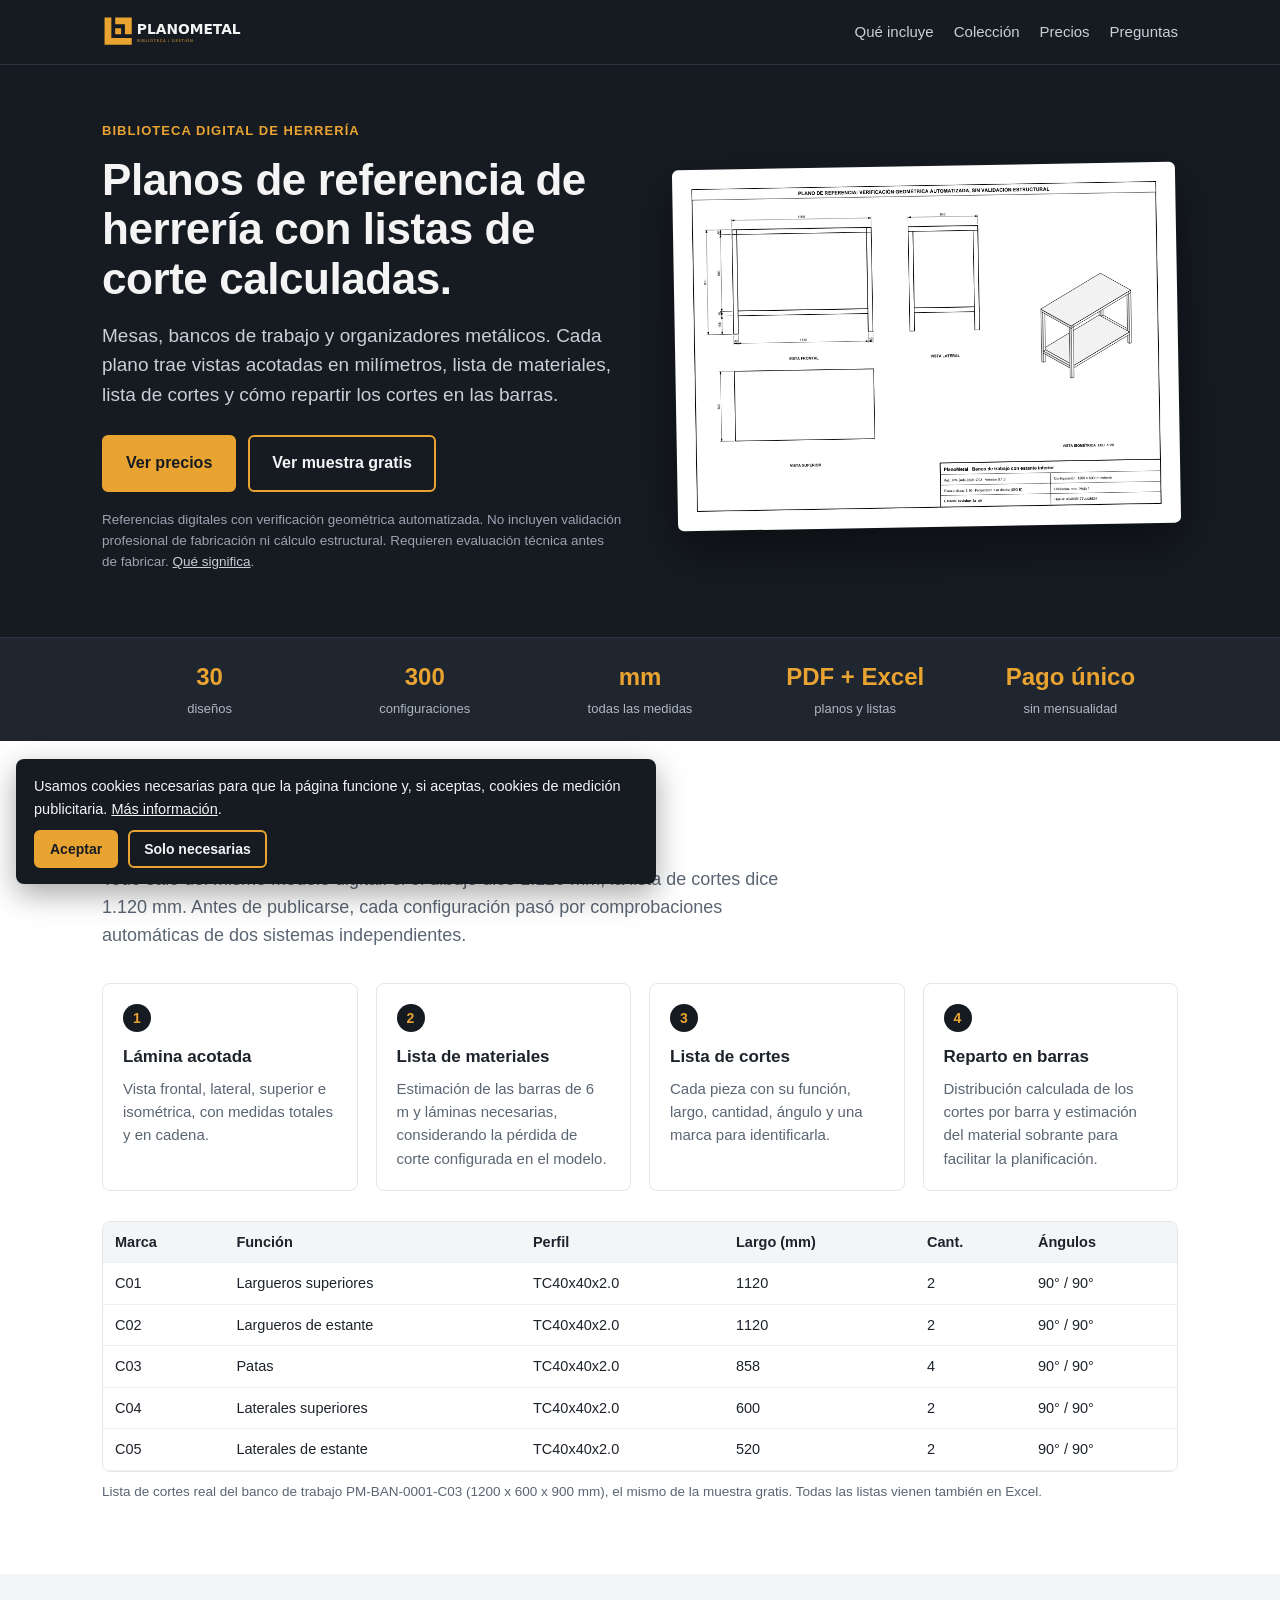
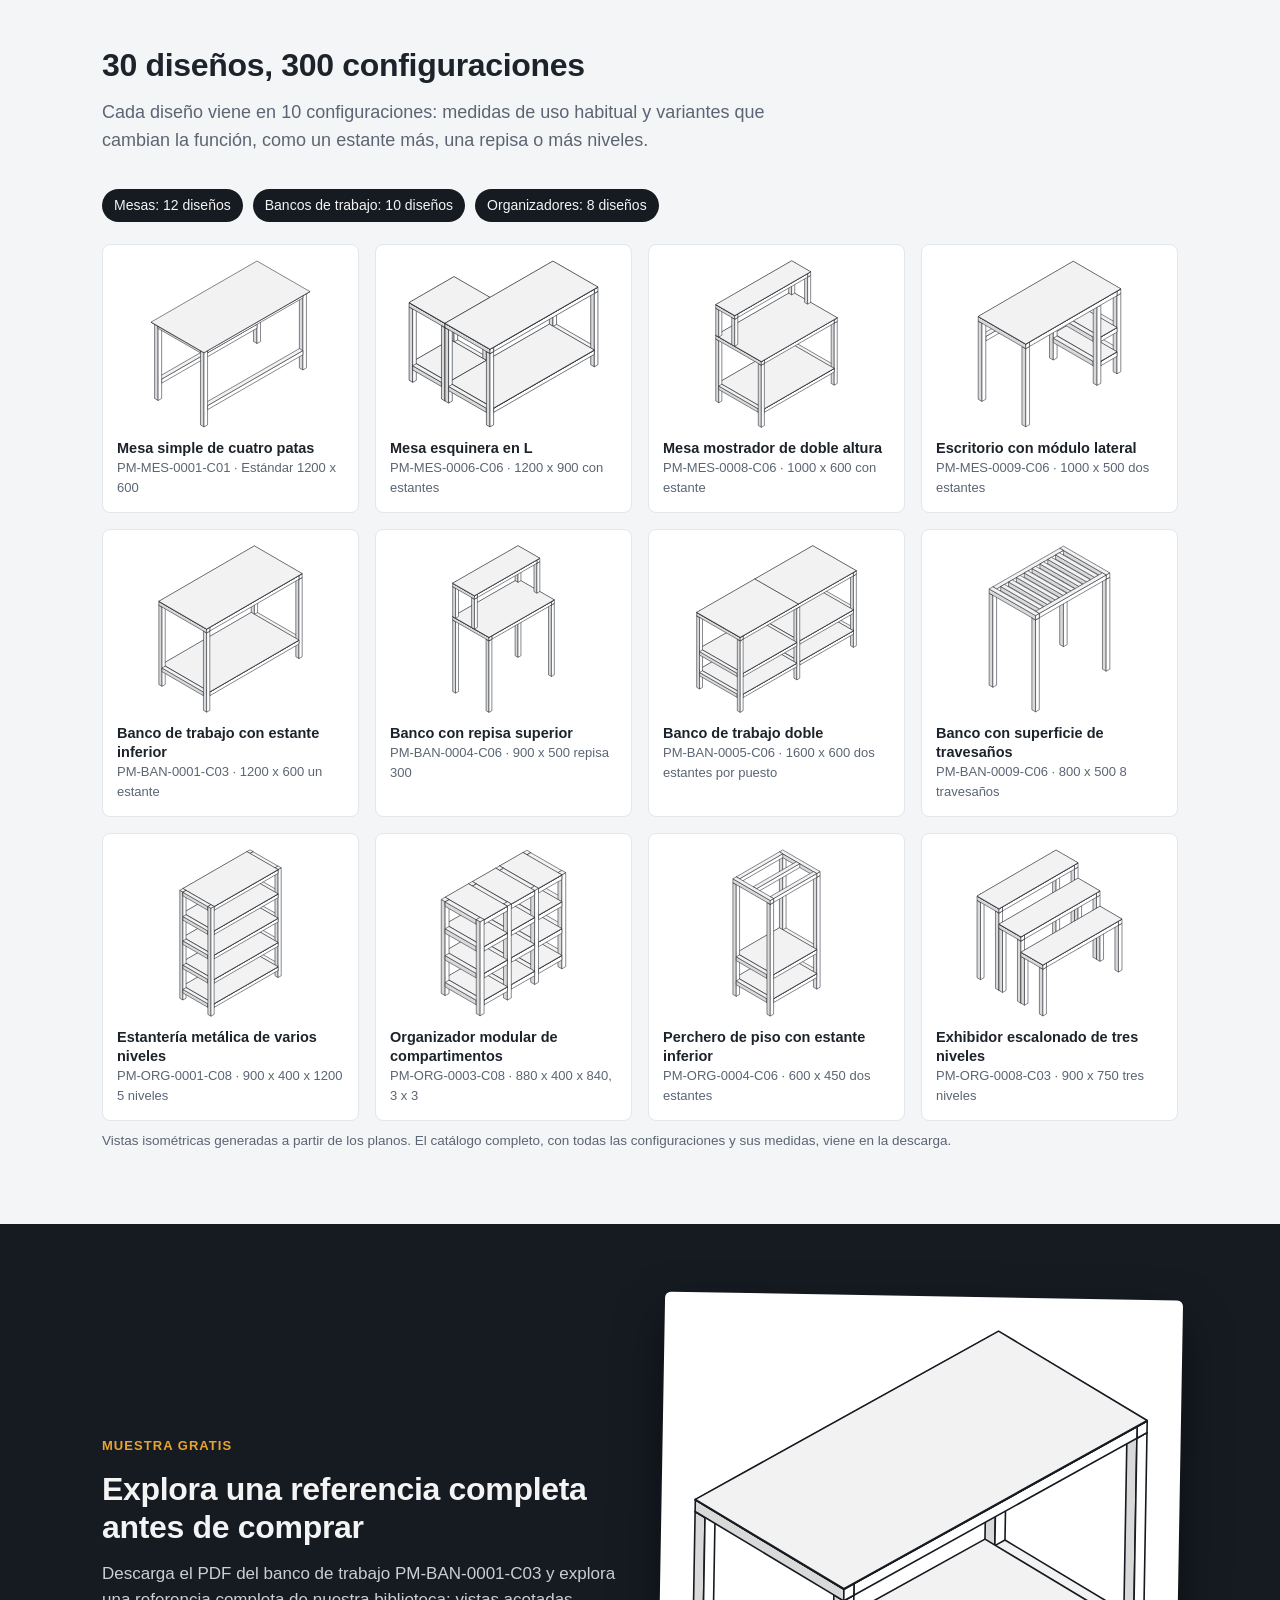
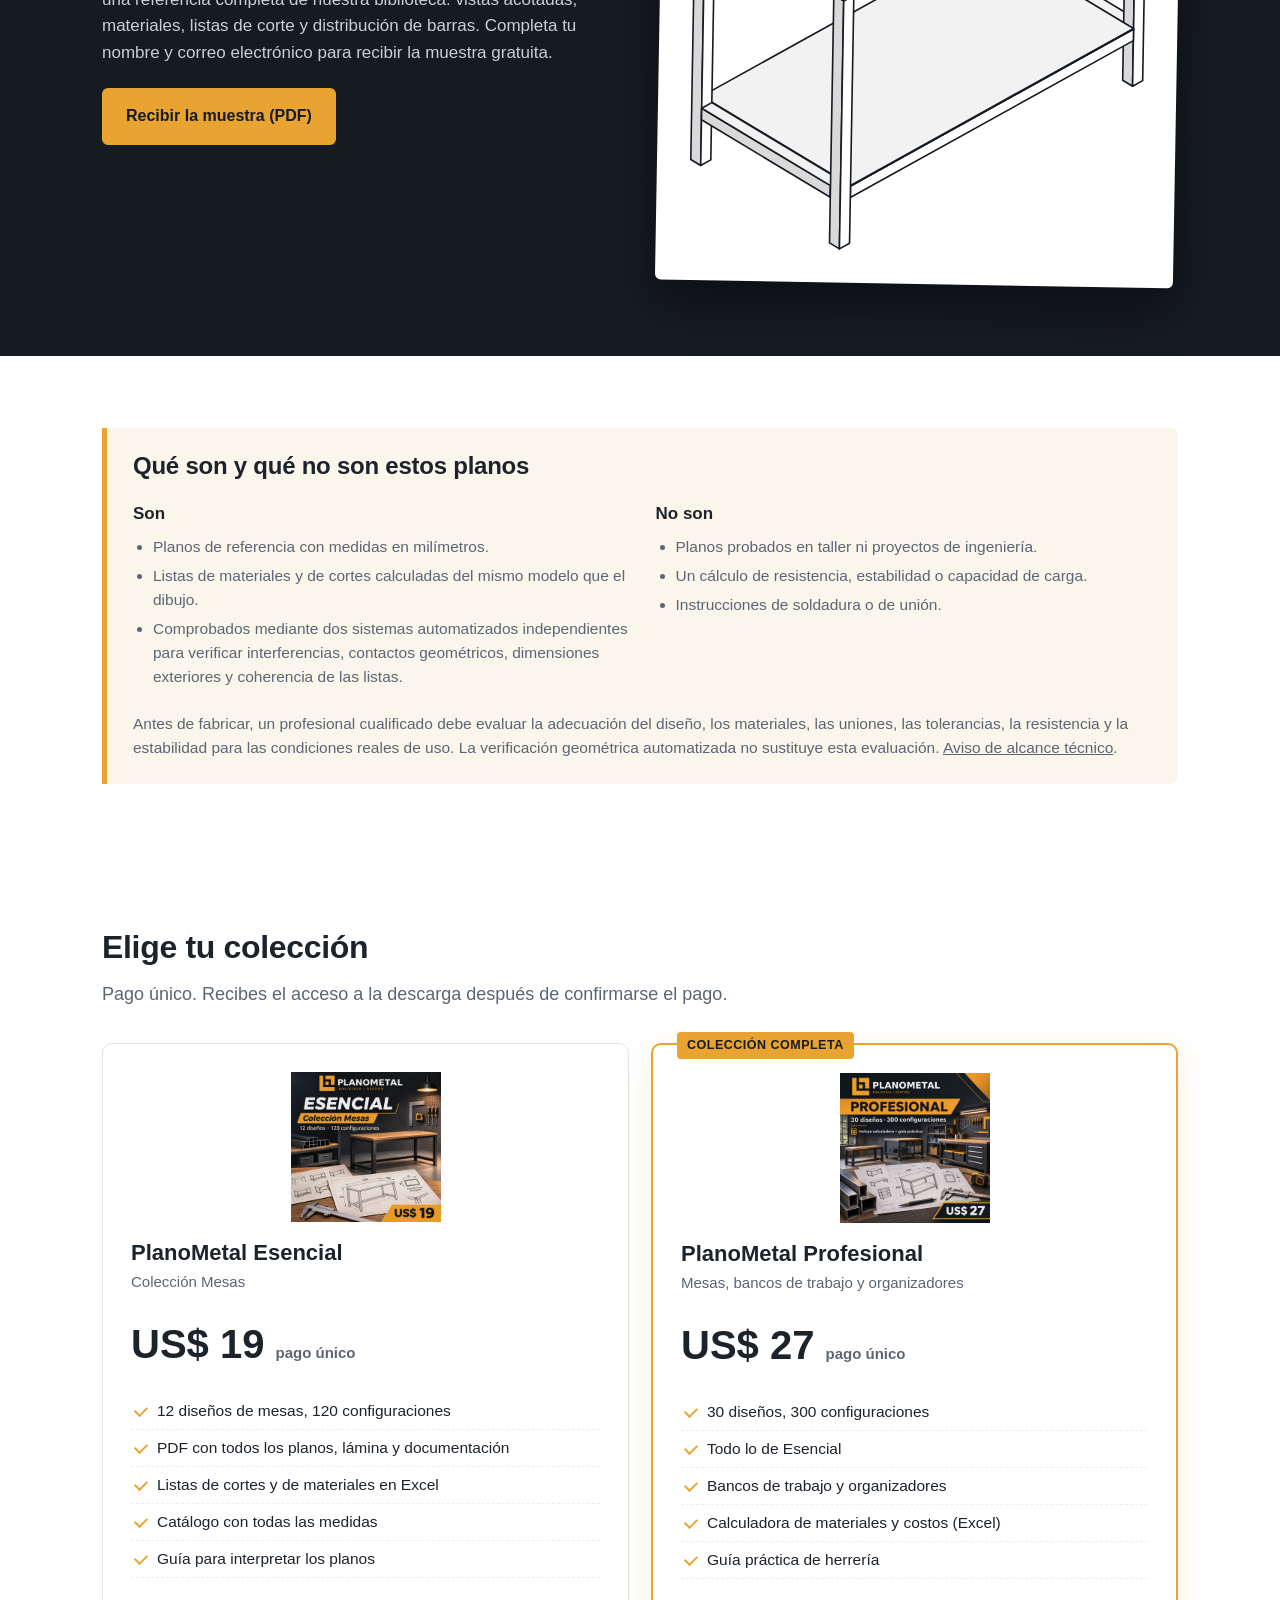
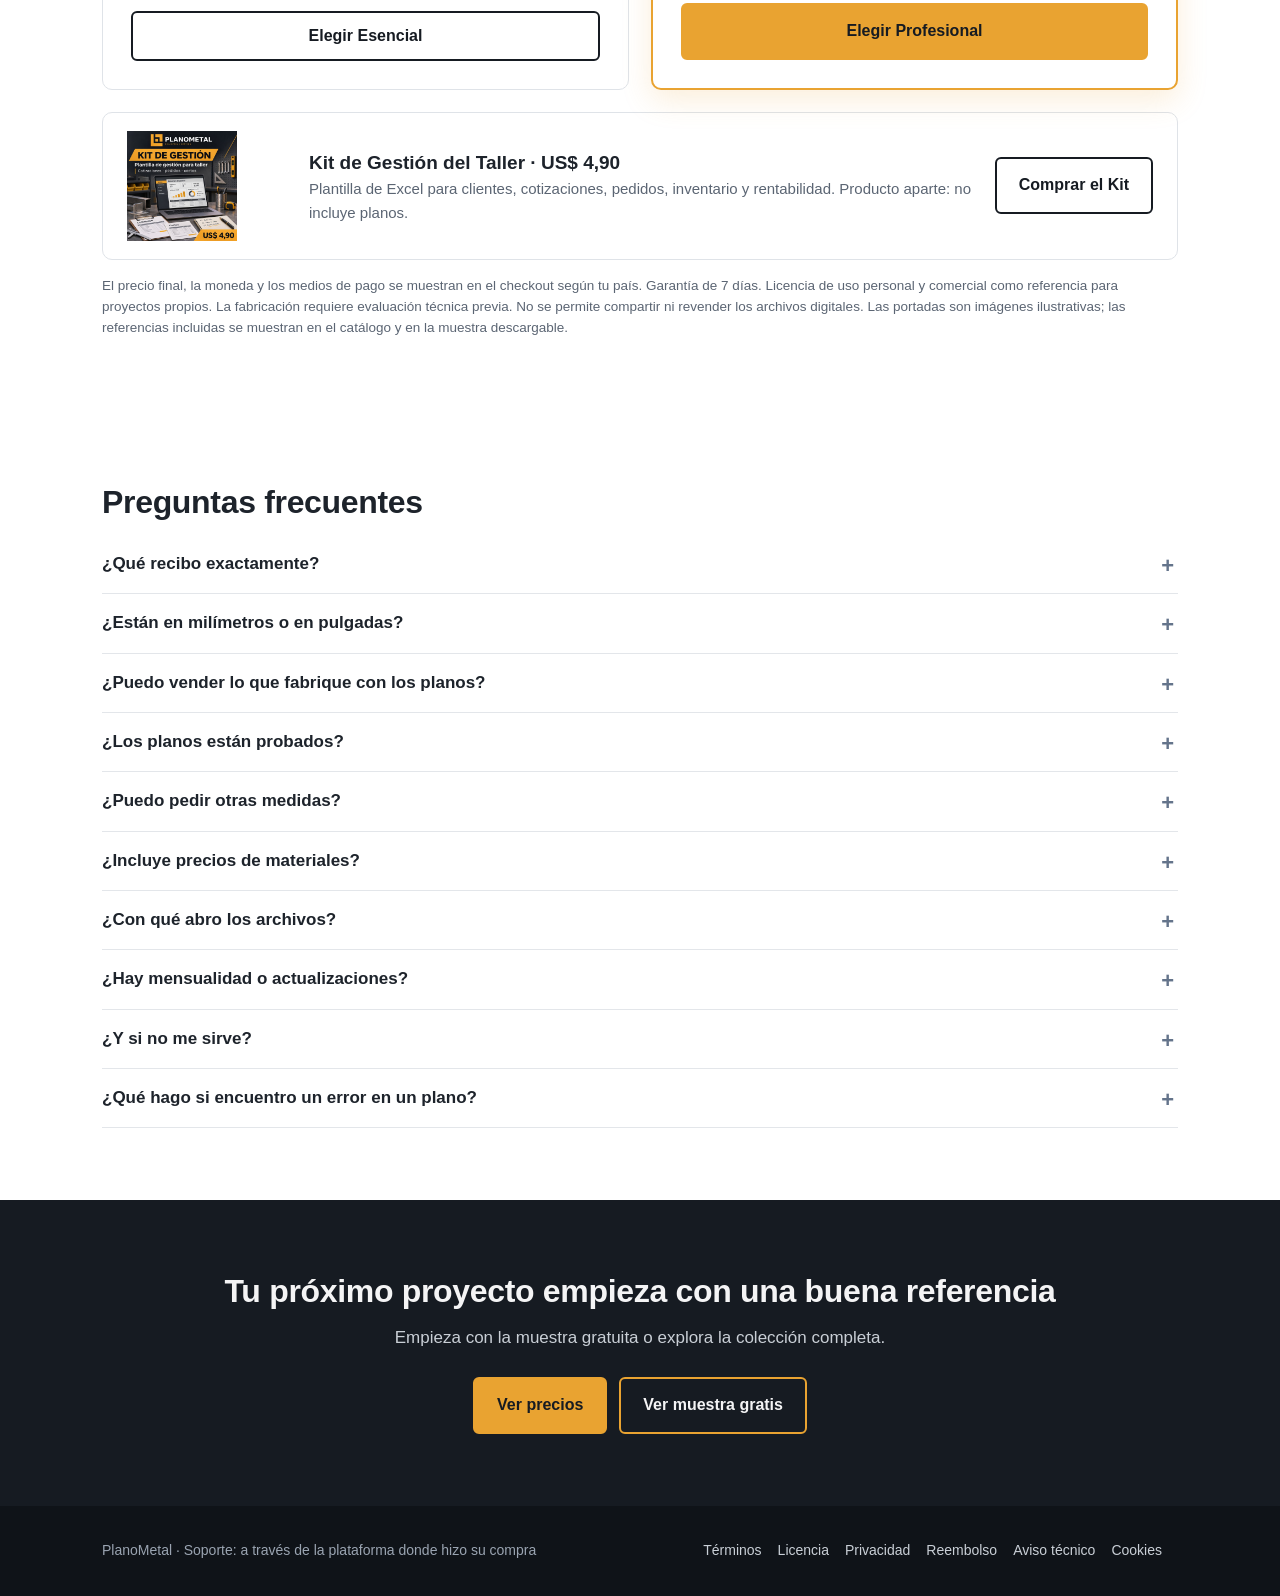
<file: index.html>
<!DOCTYPE html>
<html lang="es">
<head>
<meta charset="utf-8">
<meta name="viewport" content="width=device-width, initial-scale=1">
<title>PlanoMetal · Planos de herrería con lista de materiales y lista de cortes</title>
<meta name="description" content="30 diseños y 300 configuraciones de mesas, bancos de trabajo y organizadores metálicos. Planos de referencia en milímetros con lista de materiales y lista de cortes. Pago único desde US$ 19.">
<meta property="og:title" content="PlanoMetal · Planos de herrería con lista de cortes">
<meta property="og:description" content="Mesas, bancos de trabajo y organizadores. Medidas en milímetros, lista de materiales y lista de cortes en cada plano.">
<meta property="og:image" content="https://planometal.vercel.app/img/og.png">
<meta property="og:url" content="https://planometal.vercel.app/">
<meta property="og:type" content="website">
<link rel="canonical" href="https://planometal.vercel.app/">
<link rel="icon" href="img/avatar.png">
<link rel="stylesheet" href="estilos.css">
</head>
<body>
<header class="top"><div class="cont">
 <a class="logo-wrap" href="#inicio" aria-label="PlanoMetal, inicio"><img class="logo" src="img/logo_oscuro.svg" alt="PlanoMetal"></a>
 <nav><a href="#contenido">Qué incluye</a><a href="#coleccion">Colección</a><a href="#precios">Precios</a><a href="#preguntas">Preguntas</a></nav>
</div></header>

<section class="hero" id="inicio" style="padding-top:56px">
 <div class="cont">
  <div>
   <div class="eyebrow">Biblioteca digital de herrería</div>
   <h1>Planos de referencia de herrería con listas de corte calculadas.</h1>
   <p class="sub">Mesas, bancos de trabajo y organizadores metálicos. Cada plano trae vistas acotadas en milímetros, lista de materiales, lista de cortes y cómo repartir los cortes en las barras.</p>
   <div class="ctas"><a class="btn btn-a" href="#precios">Ver precios</a><a class="btn btn-b" href="muestra.html">Ver muestra gratis</a></div>
   <p class="nota">Referencias digitales con verificación geométrica automatizada. No incluyen validación profesional de fabricación ni cálculo estructural. Requieren evaluación técnica antes de fabricar. <a href="#alcance">Qué significa</a>.</p>
  </div>
  <div class="lamina"><img src="img/lamina.png" alt="Lámina del banco de trabajo PM-BAN-0001-C03 con vista frontal, lateral, superior e isométrica acotadas" width="1323" height="935"></div>
 </div>
</section>

<div class="cifras"><div class="cont">
 <div><b>30</b><span>diseños</span></div>
 <div><b>300</b><span>configuraciones</span></div>
 <div><b>mm</b><span>todas las medidas</span></div>
 <div><b>PDF + Excel</b><span>planos y listas</span></div>
 <div><b>Pago único</b><span>sin mensualidad</span></div>
</div></div>

<section id="contenido">
 <div class="cont">
  <h2>Lo que trae cada plano</h2>
  <p class="lead">Todo sale del mismo modelo digital: si el dibujo dice 1.120 mm, la lista de cortes dice 1.120 mm. Antes de publicarse, cada configuración pasó por comprobaciones automáticas de dos sistemas independientes.</p>
  <div class="cuatro">
   <div class="tarjeta"><div class="num">1</div><h3>Lámina acotada</h3><p>Vista frontal, lateral, superior e isométrica, con medidas totales y en cadena.</p></div>
   <div class="tarjeta"><div class="num">2</div><h3>Lista de materiales</h3><p>Estimación de las barras de 6 m y láminas necesarias, considerando la pérdida de corte configurada en el modelo.</p></div>
   <div class="tarjeta"><div class="num">3</div><h3>Lista de cortes</h3><p>Cada pieza con su función, largo, cantidad, ángulo y una marca para identificarla.</p></div>
   <div class="tarjeta"><div class="num">4</div><h3>Reparto en barras</h3><p>Distribución calculada de los cortes por barra y estimación del material sobrante para facilitar la planificación.</p></div>
  </div>
  <div class="tabla-wrap"><table>
   <thead><tr><th>Marca</th><th>Función</th><th>Perfil</th><th>Largo (mm)</th><th>Cant.</th><th>Ángulos</th></tr></thead>
   <tbody><tr><td>C01</td><td>Largueros superiores</td><td>TC40x40x2.0</td><td>1120</td><td>2</td><td>90° / 90°</td></tr><tr><td>C02</td><td>Largueros de estante</td><td>TC40x40x2.0</td><td>1120</td><td>2</td><td>90° / 90°</td></tr><tr><td>C03</td><td>Patas</td><td>TC40x40x2.0</td><td>858</td><td>4</td><td>90° / 90°</td></tr><tr><td>C04</td><td>Laterales superiores</td><td>TC40x40x2.0</td><td>600</td><td>2</td><td>90° / 90°</td></tr><tr><td>C05</td><td>Laterales de estante</td><td>TC40x40x2.0</td><td>520</td><td>2</td><td>90° / 90°</td></tr></tbody>
  </table></div>
  <p class="cap">Lista de cortes real del banco de trabajo PM-BAN-0001-C03 (1200 x 600 x 900 mm), el mismo de la muestra gratis. Todas las listas vienen también en Excel.</p>
 </div>
</section>

<section class="gris" id="coleccion">
 <div class="cont">
  <h2>30 diseños, 300 configuraciones</h2>
  <p class="lead">Cada diseño viene en 10 configuraciones: medidas de uso habitual y variantes que cambian la función, como un estante más, una repisa o más niveles.</p>
  <div class="familias"><span>Mesas: 12 diseños</span><span>Bancos de trabajo: 10 diseños</span><span>Organizadores: 8 diseños</span></div>
  <div class="galeria"><div class="pieza"><div class="fig"><img src="img/PM-MES-0001-C01.svg" alt="Mesa simple de cuatro patas"></div><b>Mesa simple de cuatro patas</b><span>PM-MES-0001-C01 · Estándar 1200 x 600</span></div><div class="pieza"><div class="fig"><img src="img/PM-MES-0006-C06.svg" alt="Mesa esquinera en L"></div><b>Mesa esquinera en L</b><span>PM-MES-0006-C06 · 1200 x 900 con estantes</span></div><div class="pieza"><div class="fig"><img src="img/PM-MES-0008-C06.svg" alt="Mesa mostrador de doble altura"></div><b>Mesa mostrador de doble altura</b><span>PM-MES-0008-C06 · 1000 x 600 con estante</span></div><div class="pieza"><div class="fig"><img src="img/PM-MES-0009-C06.svg" alt="Escritorio con módulo lateral"></div><b>Escritorio con módulo lateral</b><span>PM-MES-0009-C06 · 1000 x 500 dos estantes</span></div><div class="pieza"><div class="fig"><img src="img/PM-BAN-0001-C03.svg" alt="Banco de trabajo con estante inferior"></div><b>Banco de trabajo con estante inferior</b><span>PM-BAN-0001-C03 · 1200 x 600 un estante</span></div><div class="pieza"><div class="fig"><img src="img/PM-BAN-0004-C06.svg" alt="Banco con repisa superior"></div><b>Banco con repisa superior</b><span>PM-BAN-0004-C06 · 900 x 500 repisa 300</span></div><div class="pieza"><div class="fig"><img src="img/PM-BAN-0005-C06.svg" alt="Banco de trabajo doble"></div><b>Banco de trabajo doble</b><span>PM-BAN-0005-C06 · 1600 x 600 dos estantes por puesto</span></div><div class="pieza"><div class="fig"><img src="img/PM-BAN-0009-C06.svg" alt="Banco con superficie de travesaños"></div><b>Banco con superficie de travesaños</b><span>PM-BAN-0009-C06 · 800 x 500 8 travesaños</span></div><div class="pieza"><div class="fig"><img src="img/PM-ORG-0001-C08.svg" alt="Estantería metálica de varios niveles"></div><b>Estantería metálica de varios niveles</b><span>PM-ORG-0001-C08 · 900 x 400 x 1200 5 niveles</span></div><div class="pieza"><div class="fig"><img src="img/PM-ORG-0003-C08.svg" alt="Organizador modular de compartimentos"></div><b>Organizador modular de compartimentos</b><span>PM-ORG-0003-C08 · 880 x 400 x 840, 3 x 3</span></div><div class="pieza"><div class="fig"><img src="img/PM-ORG-0004-C06.svg" alt="Perchero de piso con estante inferior"></div><b>Perchero de piso con estante inferior</b><span>PM-ORG-0004-C06 · 600 x 450 dos estantes</span></div><div class="pieza"><div class="fig"><img src="img/PM-ORG-0008-C03.svg" alt="Exhibidor escalonado de tres niveles"></div><b>Exhibidor escalonado de tres niveles</b><span>PM-ORG-0008-C03 · 900 x 750 tres niveles</span></div></div>
  <p class="cap">Vistas isométricas generadas a partir de los planos. El catálogo completo, con todas las configuraciones y sus medidas, viene en la descarga.</p>
 </div>
</section>

<section class="muestra" id="muestra">
 <div class="cont">
  <div>
   <div class="eyebrow">Muestra gratis</div>
   <h2>Explora una referencia completa antes de comprar</h2>
   <p>Descarga el PDF del banco de trabajo PM-BAN-0001-C03 y explora una referencia completa de nuestra biblioteca: vistas acotadas, materiales, listas de corte y distribución de barras. Completa tu nombre y correo electrónico para recibir la muestra gratuita.</p>
   <a class="btn btn-a" href="muestra.html">Recibir la muestra (PDF)</a>
  </div>
  <div class="lamina" style="transform:rotate(1deg)"><img src="img/PM-BAN-0001-C03.svg" alt="Vista isométrica del banco de trabajo de la muestra" style="background:#fff;padding:20px"></div>
 </div>
</section>

<section id="alcance">
 <div class="cont">
  <div class="alcance">
   <h2>Qué son y qué no son estos planos</h2>
   <div class="dos">
    <div><h3>Son</h3><ul>
     <li>Planos de referencia con medidas en milímetros.</li>
     <li>Listas de materiales y de cortes calculadas del mismo modelo que el dibujo.</li>
     <li>Comprobados mediante dos sistemas automatizados independientes para verificar interferencias, contactos geométricos, dimensiones exteriores y coherencia de las listas.</li>
    </ul></div>
    <div><h3>No son</h3><ul>
     <li>Planos probados en taller ni proyectos de ingeniería.</li>
     <li>Un cálculo de resistencia, estabilidad o capacidad de carga.</li>
     <li>Instrucciones de soldadura o de unión.</li>
    </ul></div>
   </div>
   <p style="margin-top:18px;color:var(--suave);font-size:15.5px">Antes de fabricar, un profesional cualificado debe evaluar la adecuación del diseño, los materiales, las uniones, las tolerancias, la resistencia y la estabilidad para las condiciones reales de uso. La verificación geométrica automatizada no sustituye esta evaluación. <a href="legal.html#aviso">Aviso de alcance técnico</a>.</p>
  </div>
 </div>
</section>

<section id="precios">
 <div class="cont">
  <h2>Elige tu colección</h2>
  <p class="lead">Pago único. Recibes el acceso a la descarga después de confirmarse el pago.</p>
  <div class="precios">
   <div class="plan">
    <img src="img/esencial.jpg" alt="PlanoMetal Esencial">
    <h3>PlanoMetal Esencial</h3>
    <p class="que">Colección Mesas</p>
    <div class="precio">US$ 19 <small>pago único</small></div>
    <ul>
     <li>12 diseños de mesas, 120 configuraciones</li>
     <li>PDF con todos los planos, lámina y documentación</li>
     <li>Listas de cortes y de materiales en Excel</li>
     <li>Catálogo con todas las medidas</li>
     <li>Guía para interpretar los planos</li>
    </ul>
    <button class="btn btn-c" data-plan="esencial">Elegir Esencial</button>
   </div>
   <div class="plan dest">
    <div class="badge">COLECCIÓN COMPLETA</div>
    <img src="img/profesional.jpg" alt="PlanoMetal Profesional">
    <h3>PlanoMetal Profesional</h3>
    <p class="que">Mesas, bancos de trabajo y organizadores</p>
    <div class="precio">US$ 27 <small>pago único</small></div>
    <ul>
     <li>30 diseños, 300 configuraciones</li>
     <li>Todo lo de Esencial</li>
     <li>Bancos de trabajo y organizadores</li>
     <li>Calculadora de materiales y costos (Excel)</li>
     <li>Guía práctica de herrería</li>
    </ul>
    <a class="btn btn-a" data-checkout="profesional" data-evento="SelectPlan" href="#">Elegir Profesional</a>
   </div>
  </div>
  <div class="kit">
   <img src="img/kit.jpg" alt="Kit de Gestión del Taller">
   <div><h3 style="font-size:19px">Kit de Gestión del Taller · US$ 4,90</h3><p>Plantilla de Excel para clientes, cotizaciones, pedidos, inventario y rentabilidad. Producto aparte: no incluye planos.</p></div>
   <a class="btn btn-c" data-checkout="kit" data-evento="SelectPlan" href="#">Comprar el Kit</a>
  </div>
  <p class="pago">El precio final, la moneda y los medios de pago se muestran en el checkout según tu país. Garantía de 7 días. Licencia de uso personal y comercial como referencia para proyectos propios. La fabricación requiere evaluación técnica previa. No se permite compartir ni revender los archivos digitales. Las portadas son imágenes ilustrativas; las referencias incluidas se muestran en el catálogo y en la muestra descargable.</p>
 </div>
</section>


<section id="preguntas">
 <div class="cont">
  <h2>Preguntas frecuentes</h2>
  <details><summary>¿Qué recibo exactamente?</summary><p>Un PDF por colección con todos sus planos (con marcadores para saltar a cada diseño y configuración), el catálogo con todas las medidas, un Excel con todas las listas de cortes y de materiales, y las guías incluidas en tu plan. No se envía nada físico.</p></details>
  <details><summary>¿Están en milímetros o en pulgadas?</summary><p>En milímetros. Los perfiles son métricos, por ejemplo tubo cuadrado de 40 x 40 x 2,0 mm. Si en tu país se vende en pulgadas (como el PTR de 1½" en México, que mide 38,1 mm), los largos de corte cambian: no reemplaces un perfil por otro sin ajustar el plano.</p></details>
  <details><summary>¿Puedo vender lo que fabrique con los planos?</summary><p>La licencia permite utilizar las referencias en proyectos propios y comercializar las piezas físicas resultantes, siempre que su fabricación haya sido evaluada técnicamente. No permite compartir, publicar ni revender los archivos digitales. <a href="legal.html#licencia">Licencia de uso</a>.</p></details>
  <details><summary>¿Los planos están probados?</summary><p>Están comprobados geométricamente por dos sistemas independientes, pero no fabricados ni calculados estructuralmente. Las medidas y las listas han pasado comprobaciones automatizadas de coherencia. La resistencia, la estabilidad, las uniones y la adecuación para un uso específico requieren una evaluación profesional antes de fabricar.</p></details>
  <details><summary>¿Puedo pedir otras medidas?</summary><p>Actualmente, cada diseño incluye 10 configuraciones predefinidas. No ofrecemos personalización de medidas. Cualquier modificación requiere recalcular la geometría, revisar las listas de corte y evaluar técnicamente el diseño resultante.</p></details>
  <details><summary>¿Incluye precios de materiales?</summary><p>No, porque cambian según el país y el proveedor. La Calculadora de materiales (plan Profesional) toma las cantidades de cada plano y tú escribes los precios de tu proveedor.</p></details>
  <details><summary>¿Con qué abro los archivos?</summary><p>Puedes consultar los PDF desde tu celular o computadora con un lector compatible. Para las listas y la calculadora recomendamos Microsoft Excel. La compatibilidad de todas las fórmulas con otros programas puede variar.</p></details>
  <details><summary>¿Hay mensualidad o actualizaciones?</summary><p>No hay mensualidad: es un pago único. La compra incluye la versión vigente de la colección; las actualizaciones futuras no están incluidas salvo que se anuncien.</p></details>
  <details><summary>¿Y si no me sirve?</summary><p>Puedes solicitar el reembolso dentro de los 7 días posteriores a la compra a través de la plataforma de pago, conforme a nuestra política. Esta garantía comercial no limita los derechos adicionales que te correspondan según la legislación aplicable. <a href="legal.html#reembolso">Política de reembolso</a>.</p></details>
  <details><summary>¿Qué hago si encuentro un error en un plano?</summary><p>Escríbenos con la referencia y la versión que aparecen en el rótulo (por ejemplo PM-BAN-0001-C03, versión 0.1.0). Revisamos el modelo, corregimos y avisamos a quienes compraron esa versión.</p></details>
 </div>
</section>

<section class="final">
 <div class="cont">
  <h2>Tu próximo proyecto empieza con una buena referencia</h2>
  <p>Empieza con la muestra gratuita o explora la colección completa.</p>
  <div class="ctas" style="display:flex;gap:12px;justify-content:center;flex-wrap:wrap"><a class="btn btn-a" href="#precios">Ver precios</a><a class="btn btn-b" href="muestra.html">Ver muestra gratis</a></div>
 </div>
</section>

<footer><div class="cont">
 <div>PlanoMetal · Soporte: a través de la plataforma donde hizo su compra</div>
 <div><a href="legal.html#terminos">Términos</a><a href="legal.html#licencia">Licencia</a><a href="legal.html#privacidad">Privacidad</a><a href="legal.html#reembolso">Reembolso</a><a href="legal.html#aviso">Aviso técnico</a><a href="#" id="abrir-cookies">Cookies</a></div>
</div></footer>

<div class="modal" id="upgrade" role="dialog" aria-modal="true" aria-labelledby="up-t">
 <div class="caja">
  <button class="cerrar" aria-label="Cerrar">×</button>
  <h3 id="up-t">Por US$ 8 más, accede a las tres colecciones</h3>
  <p>Profesional suma bancos de trabajo, organizadores, la calculadora de materiales y la guía práctica.</p>
  <div class="comp">
   <span></span><b>Esencial</b><b>Profesional</b>
   <span>Diseños</span><b>12</b><b>30</b>
   <span>Configuraciones</span><b>120</b><b>300</b>
   <span>Calculadora y guía práctica</span><b>No</b><b>Sí</b>
   <span>Precio</span><b>US$ 19</b><b>US$ 27</b>
  </div>
  <div class="acc">
   <a class="btn btn-a" data-checkout="profesional" data-evento="UpgradeAccepted" href="#" style="text-align:center">Quiero Profesional por US$ 27</a>
   <a class="link" data-checkout="esencial" data-evento="UpgradeDeclined" href="#" style="text-align:center">Seguir con Esencial por US$ 19</a>
  </div>
 </div>
</div>

<div class="cookies" id="cookies" role="dialog" aria-label="Cookies">
 Usamos cookies necesarias para que la página funcione y, si aceptas, cookies de medición publicitaria. <a href="legal.html#cookies">Más información</a>.
 <div class="acc"><button class="btn btn-a" id="ck-si">Aceptar</button><button class="btn btn-b" id="ck-no">Solo necesarias</button></div>
</div>

<script src="pm.js"></script>
</body>
</html>
</file>
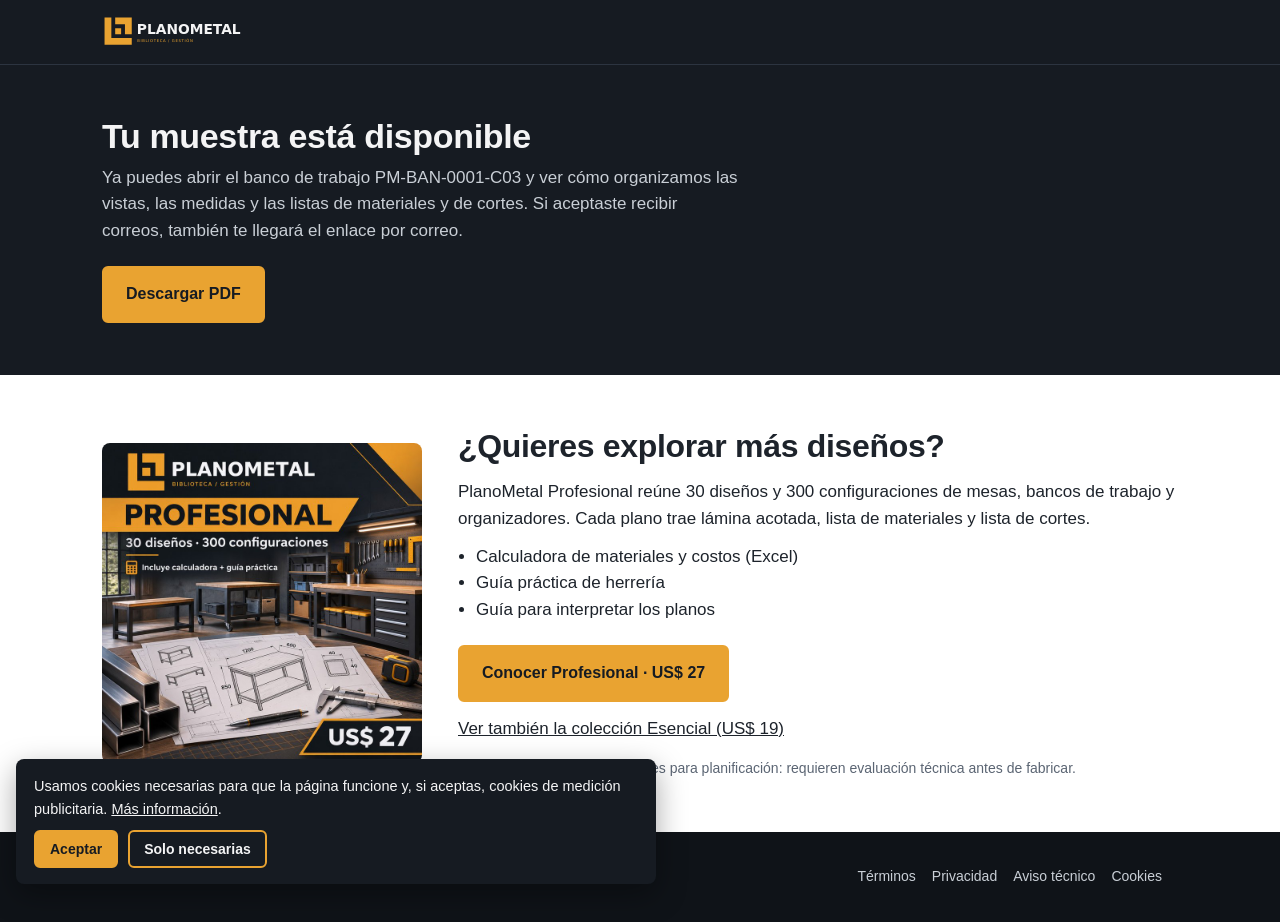
<file: gracias.html>
<!DOCTYPE html>
<html lang="es">
<head>
<meta charset="utf-8">
<meta name="viewport" content="width=device-width, initial-scale=1">
<meta name="robots" content="noindex">
<title>PlanoMetal · Tu muestra está lista</title>
<link rel="icon" href="img/avatar.png">
<link rel="stylesheet" href="estilos.css">
<style>
.gr{background:var(--carbon);color:var(--blanco);padding:52px 0}
.gr h1{font-size:34px;margin-bottom:10px}
.gr p{color:#c9cfd6;margin-bottom:22px;max-width:640px}
.mas{padding:52px 0}
.mas .cont{display:grid;grid-template-columns:320px 1fr;gap:36px;align-items:center}
.mas ul{margin:12px 0 22px 18px}
.mas img{border-radius:8px}
@media(max-width:820px){.mas .cont{grid-template-columns:1fr}}
</style>
</head>
<body>
<header class="top"><div class="cont">
 <a class="logo-wrap" href="index.html" aria-label="PlanoMetal, inicio"><img class="logo" src="img/logo_oscuro.svg" alt="PlanoMetal"></a>
</div></header>

<section class="gr">
 <div class="cont">
  <h1>Tu muestra está disponible</h1>
  <p>Ya puedes abrir el banco de trabajo PM-BAN-0001-C03 y ver cómo organizamos las vistas, las medidas y las listas de materiales y de cortes. Si aceptaste recibir correos, también te llegará el enlace por correo.</p>
  <a class="btn btn-a" href="muestra-planometal.pdf" target="_blank" rel="noopener" data-descarga>Descargar PDF</a>
 </div>
</section>

<section class="mas">
 <div class="cont">
  <img src="img/profesional.jpg" alt="PlanoMetal Profesional">
  <div>
   <h2>¿Quieres explorar más diseños?</h2>
   <p>PlanoMetal Profesional reúne 30 diseños y 300 configuraciones de mesas, bancos de trabajo y organizadores. Cada plano trae lámina acotada, lista de materiales y lista de cortes.</p>
   <ul>
    <li>Calculadora de materiales y costos (Excel)</li>
    <li>Guía práctica de herrería</li>
    <li>Guía para interpretar los planos</li>
   </ul>
   <a class="btn btn-a" data-checkout="profesional" data-evento="SelectPlan" href="#">Conocer Profesional · US$ 27</a>
   <p style="margin-top:14px"><a href="index.html#precios">Ver también la colección Esencial (US$ 19)</a></p>
   <p style="font-size:14px;color:var(--suave);margin-top:16px">Pago único. Referencias digitales para planificación: requieren evaluación técnica antes de fabricar.</p>
  </div>
 </div>
</section>

<footer><div class="cont">
 <div>PlanoMetal · Soporte: a través de la plataforma donde hizo su compra</div>
 <div><a href="legal.html#terminos">Términos</a><a href="legal.html#privacidad">Privacidad</a><a href="legal.html#aviso">Aviso técnico</a><a href="#" id="abrir-cookies">Cookies</a></div>
</div></footer>

<div class="cookies" id="cookies" role="dialog" aria-label="Cookies">
 Usamos cookies necesarias para que la página funcione y, si aceptas, cookies de medición publicitaria. <a href="legal.html#cookies">Más información</a>.
 <div class="acc"><button class="btn btn-a" id="ck-si">Aceptar</button><button class="btn btn-b" id="ck-no">Solo necesarias</button></div>
</div>
<script src="pm.js"></script>
</body>
</html>
</file>
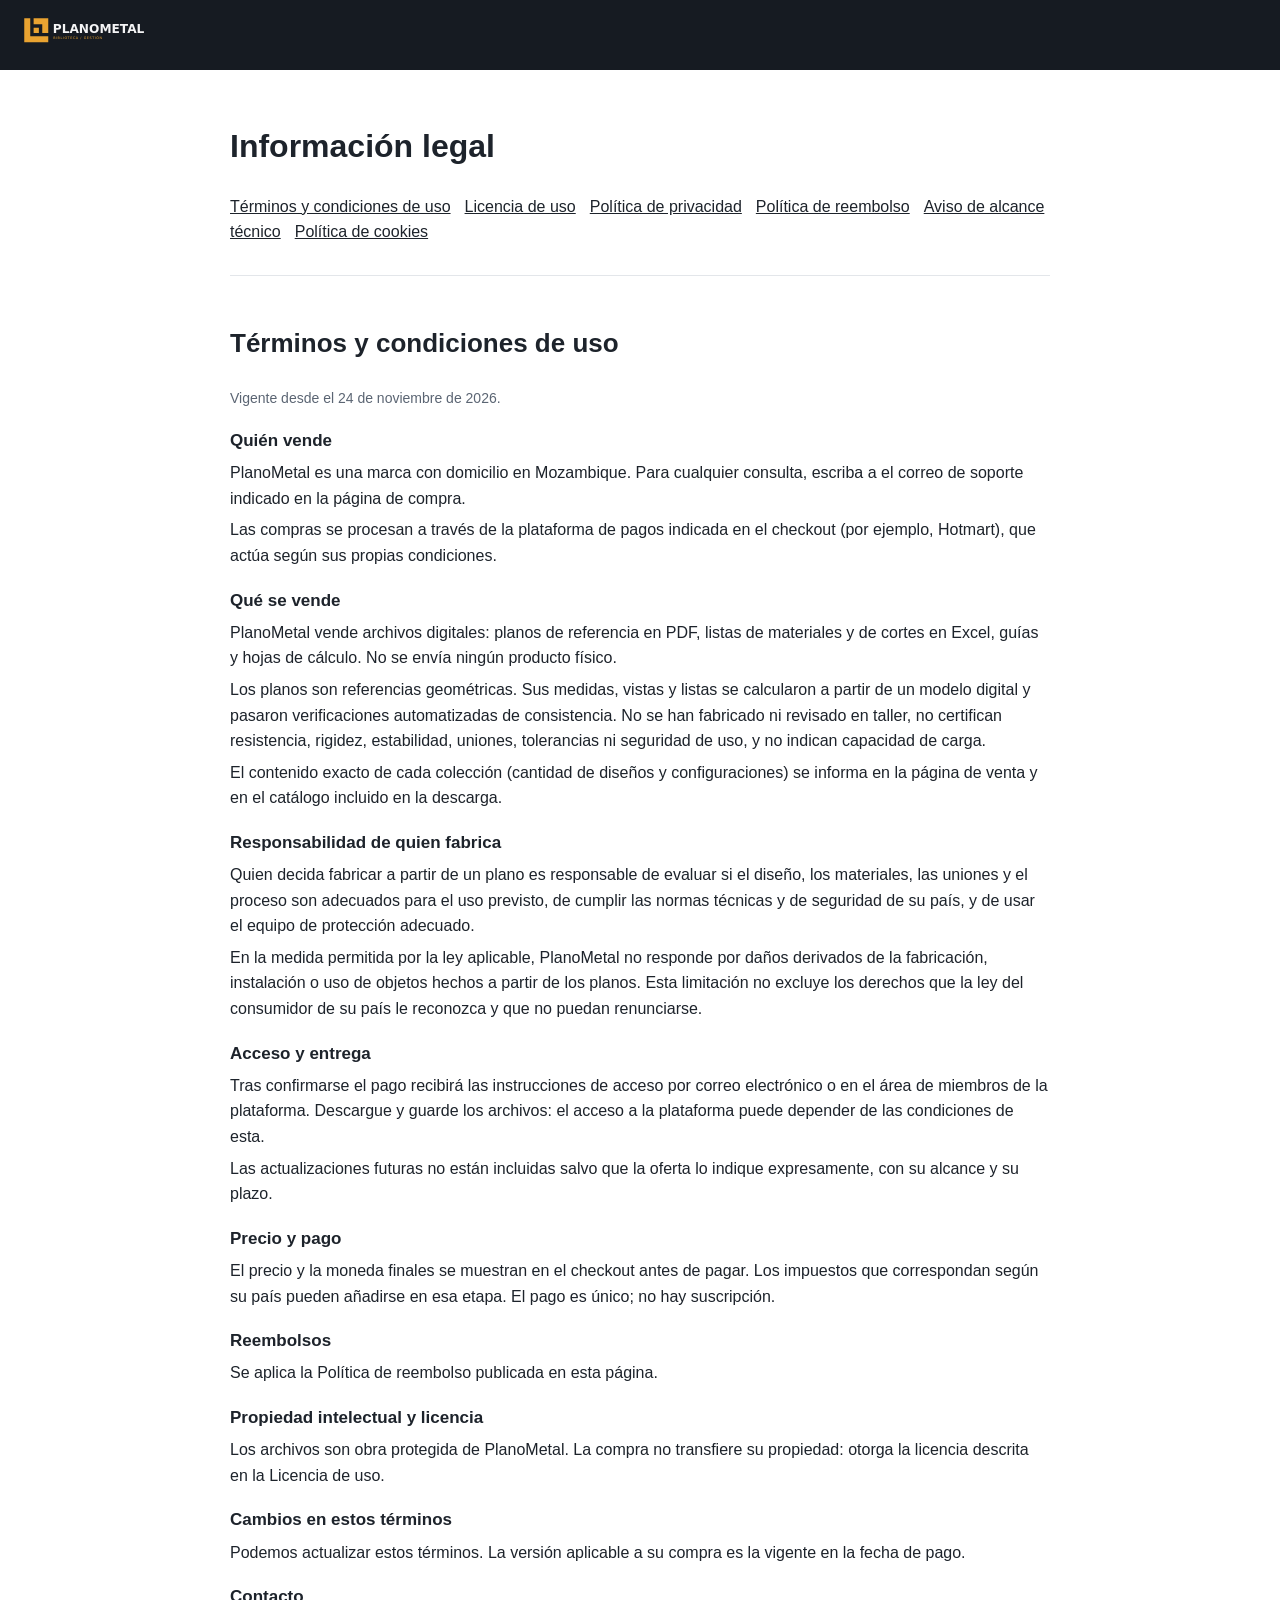
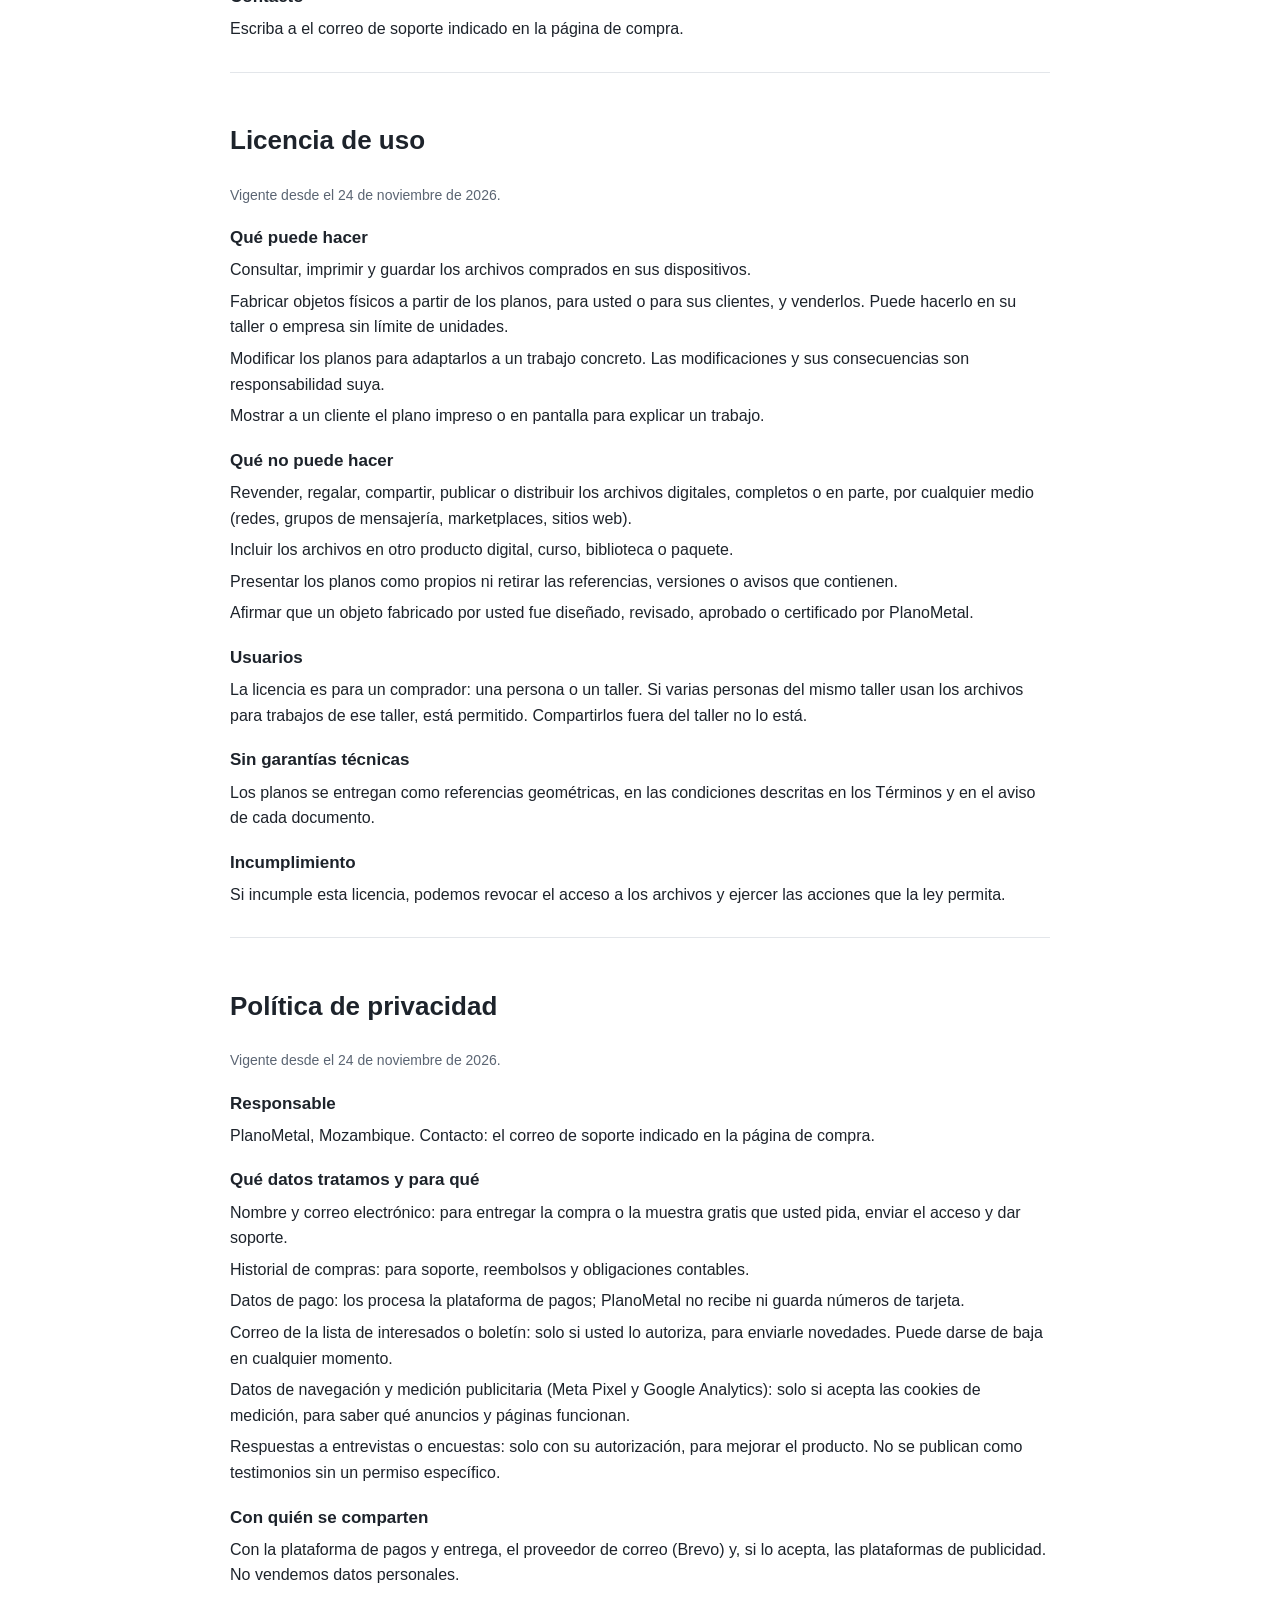
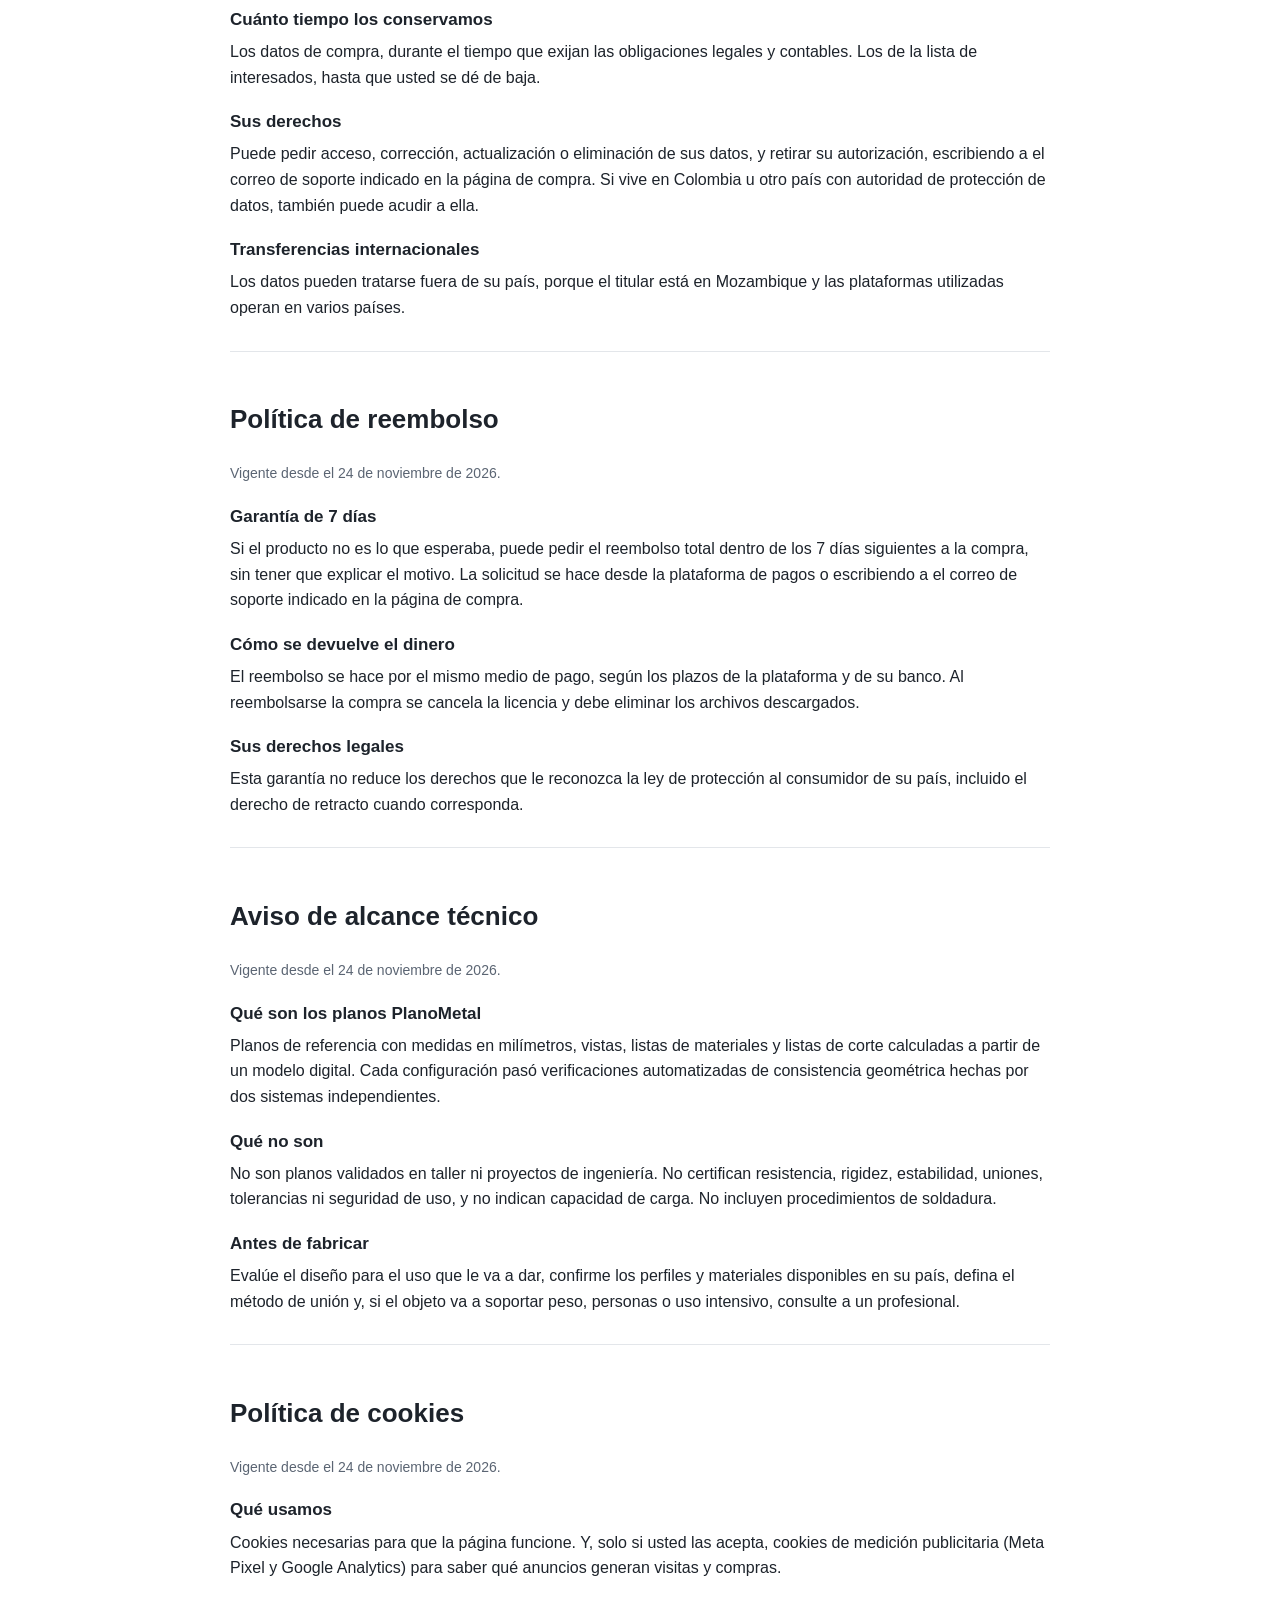
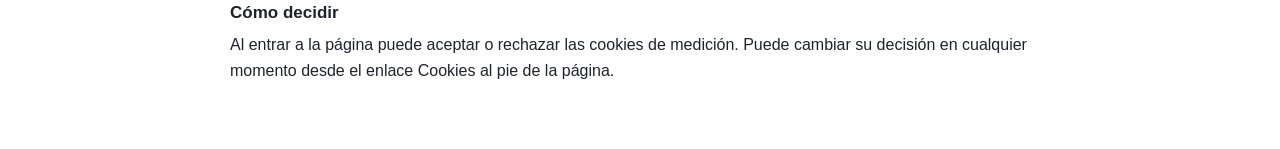
<file: legal.html>
<!DOCTYPE html><html lang="es"><head><meta charset="utf-8"><meta name="viewport" content="width=device-width, initial-scale=1">
<title>PlanoMetal · Información legal</title><link rel="icon" href="img/avatar.png">
<style>body{font-family:Inter,"Segoe UI",Arial,sans-serif;color:#1d232b;line-height:1.6;margin:0}
header{background:#161B22;padding:16px 22px}header img{height:30px;width:auto}
main{max-width:820px;margin:0 auto;padding:30px 22px 60px}nav a{margin-right:14px;color:#1d232b}
article{border-top:1px solid #e3e6ea;padding-top:26px;margin-top:30px}h2{font-size:26px}h3{font-size:17px;margin:18px 0 4px}
.fecha{color:#5b6573;font-size:14px}p{margin:6px 0}</style></head><body>
<header><a href="index.html"><img src="img/logo_oscuro.svg" alt="PlanoMetal"></a></header><main>
<h1>Información legal</h1><nav><a href="#terminos">Términos y condiciones de uso</a><a href="#licencia">Licencia de uso</a><a href="#privacidad">Política de privacidad</a><a href="#reembolso">Política de reembolso</a><a href="#aviso">Aviso de alcance técnico</a><a href="#cookies">Política de cookies</a></nav>
<article id="terminos"><h2>Términos y condiciones de uso</h2><p class="fecha">Vigente desde el 24 de noviembre de 2026.</p><h3>Quién vende</h3><p>PlanoMetal es una marca con domicilio en Mozambique. Para cualquier consulta, escriba a el correo de soporte indicado en la página de compra.</p><p>Las compras se procesan a través de la plataforma de pagos indicada en el checkout (por ejemplo, Hotmart), que actúa según sus propias condiciones.</p><h3>Qué se vende</h3><p>PlanoMetal vende archivos digitales: planos de referencia en PDF, listas de materiales y de cortes en Excel, guías y hojas de cálculo. No se envía ningún producto físico.</p><p>Los planos son referencias geométricas. Sus medidas, vistas y listas se calcularon a partir de un modelo digital y pasaron verificaciones automatizadas de consistencia. No se han fabricado ni revisado en taller, no certifican resistencia, rigidez, estabilidad, uniones, tolerancias ni seguridad de uso, y no indican capacidad de carga.</p><p>El contenido exacto de cada colección (cantidad de diseños y configuraciones) se informa en la página de venta y en el catálogo incluido en la descarga.</p><h3>Responsabilidad de quien fabrica</h3><p>Quien decida fabricar a partir de un plano es responsable de evaluar si el diseño, los materiales, las uniones y el proceso son adecuados para el uso previsto, de cumplir las normas técnicas y de seguridad de su país, y de usar el equipo de protección adecuado.</p><p>En la medida permitida por la ley aplicable, PlanoMetal no responde por daños derivados de la fabricación, instalación o uso de objetos hechos a partir de los planos. Esta limitación no excluye los derechos que la ley del consumidor de su país le reconozca y que no puedan renunciarse.</p><h3>Acceso y entrega</h3><p>Tras confirmarse el pago recibirá las instrucciones de acceso por correo electrónico o en el área de miembros de la plataforma. Descargue y guarde los archivos: el acceso a la plataforma puede depender de las condiciones de esta.</p><p>Las actualizaciones futuras no están incluidas salvo que la oferta lo indique expresamente, con su alcance y su plazo.</p><h3>Precio y pago</h3><p>El precio y la moneda finales se muestran en el checkout antes de pagar. Los impuestos que correspondan según su país pueden añadirse en esa etapa. El pago es único; no hay suscripción.</p><h3>Reembolsos</h3><p>Se aplica la Política de reembolso publicada en esta página.</p><h3>Propiedad intelectual y licencia</h3><p>Los archivos son obra protegida de PlanoMetal. La compra no transfiere su propiedad: otorga la licencia descrita en la Licencia de uso.</p><h3>Cambios en estos términos</h3><p>Podemos actualizar estos términos. La versión aplicable a su compra es la vigente en la fecha de pago.</p><h3>Contacto</h3><p>Escriba a el correo de soporte indicado en la página de compra.</p></article><article id="licencia"><h2>Licencia de uso</h2><p class="fecha">Vigente desde el 24 de noviembre de 2026.</p><h3>Qué puede hacer</h3><p>Consultar, imprimir y guardar los archivos comprados en sus dispositivos.</p><p>Fabricar objetos físicos a partir de los planos, para usted o para sus clientes, y venderlos. Puede hacerlo en su taller o empresa sin límite de unidades.</p><p>Modificar los planos para adaptarlos a un trabajo concreto. Las modificaciones y sus consecuencias son responsabilidad suya.</p><p>Mostrar a un cliente el plano impreso o en pantalla para explicar un trabajo.</p><h3>Qué no puede hacer</h3><p>Revender, regalar, compartir, publicar o distribuir los archivos digitales, completos o en parte, por cualquier medio (redes, grupos de mensajería, marketplaces, sitios web).</p><p>Incluir los archivos en otro producto digital, curso, biblioteca o paquete.</p><p>Presentar los planos como propios ni retirar las referencias, versiones o avisos que contienen.</p><p>Afirmar que un objeto fabricado por usted fue diseñado, revisado, aprobado o certificado por PlanoMetal.</p><h3>Usuarios</h3><p>La licencia es para un comprador: una persona o un taller. Si varias personas del mismo taller usan los archivos para trabajos de ese taller, está permitido. Compartirlos fuera del taller no lo está.</p><h3>Sin garantías técnicas</h3><p>Los planos se entregan como referencias geométricas, en las condiciones descritas en los Términos y en el aviso de cada documento.</p><h3>Incumplimiento</h3><p>Si incumple esta licencia, podemos revocar el acceso a los archivos y ejercer las acciones que la ley permita.</p></article><article id="privacidad"><h2>Política de privacidad</h2><p class="fecha">Vigente desde el 24 de noviembre de 2026.</p><h3>Responsable</h3><p>PlanoMetal, Mozambique. Contacto: el correo de soporte indicado en la página de compra.</p><h3>Qué datos tratamos y para qué</h3><p>Nombre y correo electrónico: para entregar la compra o la muestra gratis que usted pida, enviar el acceso y dar soporte.</p><p>Historial de compras: para soporte, reembolsos y obligaciones contables.</p><p>Datos de pago: los procesa la plataforma de pagos; PlanoMetal no recibe ni guarda números de tarjeta.</p><p>Correo de la lista de interesados o boletín: solo si usted lo autoriza, para enviarle novedades. Puede darse de baja en cualquier momento.</p><p>Datos de navegación y medición publicitaria (Meta Pixel y Google Analytics): solo si acepta las cookies de medición, para saber qué anuncios y páginas funcionan.</p><p>Respuestas a entrevistas o encuestas: solo con su autorización, para mejorar el producto. No se publican como testimonios sin un permiso específico.</p><h3>Con quién se comparten</h3><p>Con la plataforma de pagos y entrega, el proveedor de correo (Brevo) y, si lo acepta, las plataformas de publicidad. No vendemos datos personales.</p><h3>Cuánto tiempo los conservamos</h3><p>Los datos de compra, durante el tiempo que exijan las obligaciones legales y contables. Los de la lista de interesados, hasta que usted se dé de baja.</p><h3>Sus derechos</h3><p>Puede pedir acceso, corrección, actualización o eliminación de sus datos, y retirar su autorización, escribiendo a el correo de soporte indicado en la página de compra. Si vive en Colombia u otro país con autoridad de protección de datos, también puede acudir a ella.</p><h3>Transferencias internacionales</h3><p>Los datos pueden tratarse fuera de su país, porque el titular está en Mozambique y las plataformas utilizadas operan en varios países.</p></article><article id="reembolso"><h2>Política de reembolso</h2><p class="fecha">Vigente desde el 24 de noviembre de 2026.</p><h3>Garantía de 7 días</h3><p>Si el producto no es lo que esperaba, puede pedir el reembolso total dentro de los 7 días siguientes a la compra, sin tener que explicar el motivo. La solicitud se hace desde la plataforma de pagos o escribiendo a el correo de soporte indicado en la página de compra.</p><h3>Cómo se devuelve el dinero</h3><p>El reembolso se hace por el mismo medio de pago, según los plazos de la plataforma y de su banco. Al reembolsarse la compra se cancela la licencia y debe eliminar los archivos descargados.</p><h3>Sus derechos legales</h3><p>Esta garantía no reduce los derechos que le reconozca la ley de protección al consumidor de su país, incluido el derecho de retracto cuando corresponda.</p></article><article id="aviso"><h2>Aviso de alcance técnico</h2><p class="fecha">Vigente desde el 24 de noviembre de 2026.</p><h3>Qué son los planos PlanoMetal</h3><p>Planos de referencia con medidas en milímetros, vistas, listas de materiales y listas de corte calculadas a partir de un modelo digital. Cada configuración pasó verificaciones automatizadas de consistencia geométrica hechas por dos sistemas independientes.</p><h3>Qué no son</h3><p>No son planos validados en taller ni proyectos de ingeniería. No certifican resistencia, rigidez, estabilidad, uniones, tolerancias ni seguridad de uso, y no indican capacidad de carga. No incluyen procedimientos de soldadura.</p><h3>Antes de fabricar</h3><p>Evalúe el diseño para el uso que le va a dar, confirme los perfiles y materiales disponibles en su país, defina el método de unión y, si el objeto va a soportar peso, personas o uso intensivo, consulte a un profesional.</p></article><article id="cookies"><h2>Política de cookies</h2><p class="fecha">Vigente desde el 24 de noviembre de 2026.</p><h3>Qué usamos</h3><p>Cookies necesarias para que la página funcione. Y, solo si usted las acepta, cookies de medición publicitaria (Meta Pixel y Google Analytics) para saber qué anuncios generan visitas y compras.</p><h3>Cómo decidir</h3><p>Al entrar a la página puede aceptar o rechazar las cookies de medición. Puede cambiar su decisión en cualquier momento desde el enlace Cookies al pie de la página.</p></article></main></body></html>
</file>
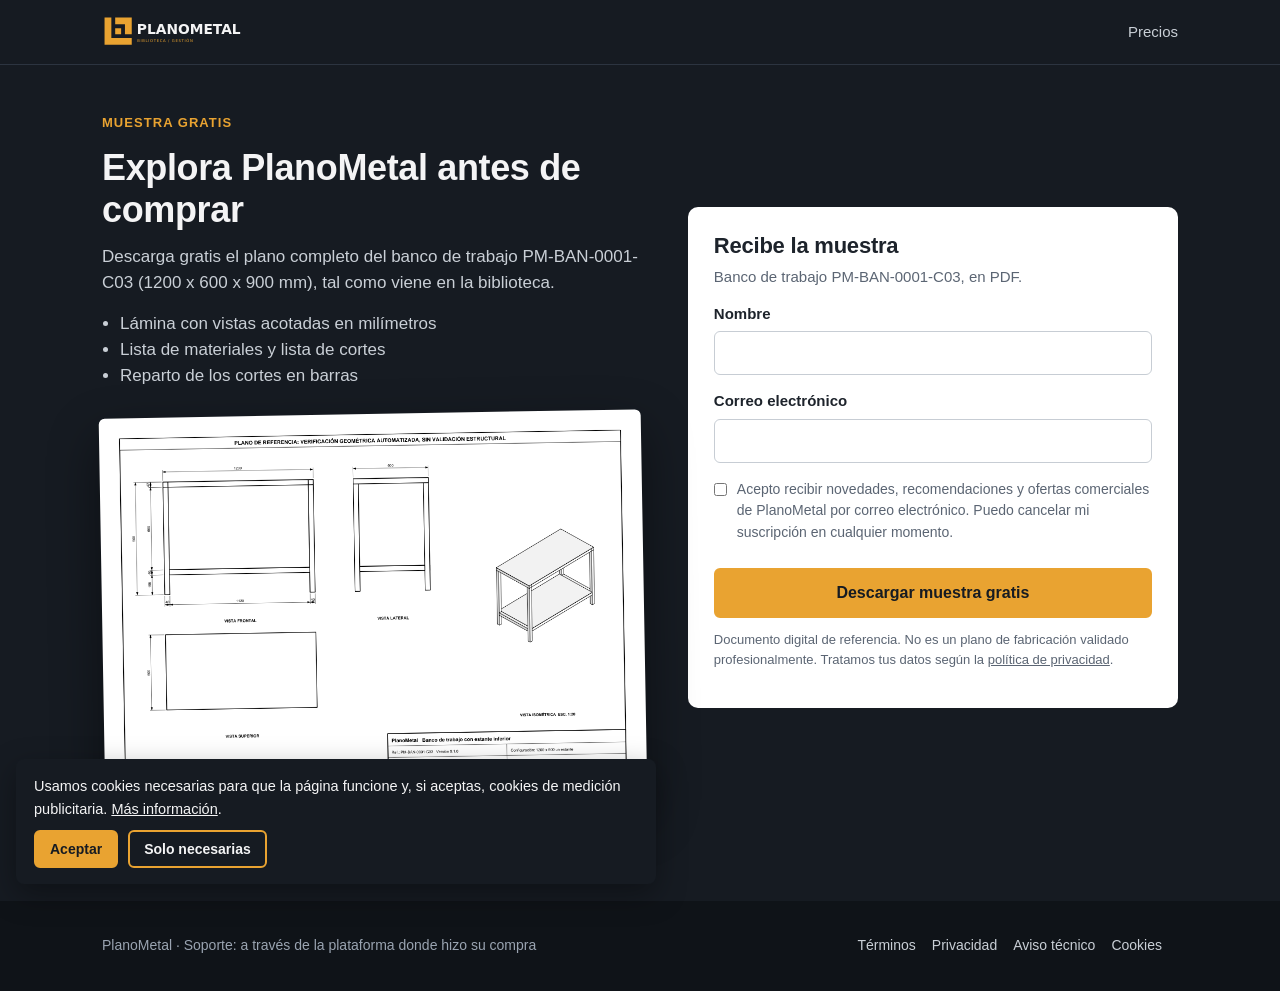
<file: muestra.html>
<!DOCTYPE html>
<html lang="es">
<head>
<meta charset="utf-8">
<meta name="viewport" content="width=device-width, initial-scale=1">
<title>PlanoMetal · Muestra gratis del banco de trabajo PM-BAN-0001-C03</title>
<meta name="description" content="Descarga gratis un plano completo de PlanoMetal: banco de trabajo PM-BAN-0001-C03 con vistas acotadas en milímetros, lista de materiales y lista de cortes.">
<meta property="og:title" content="Muestra gratis de PlanoMetal">
<meta property="og:image" content="https://planometal.vercel.app/img/og.png">
<meta property="og:url" content="https://planometal.vercel.app/muestra">
<meta property="og:type" content="website">
<link rel="canonical" href="https://planometal.vercel.app/muestra">
<link rel="icon" href="img/avatar.png">
<link rel="stylesheet" href="estilos.css">
<style>
.capt{background:var(--carbon);color:var(--blanco);padding:48px 0 60px;min-height:calc(100vh - 64px)}
.capt .cont{display:grid;grid-template-columns:1.05fr .95fr;gap:44px;align-items:center}
.capt h1{font-size:36px;line-height:1.15;margin-bottom:14px}
.capt p{color:#c9cfd6;margin-bottom:12px}
.capt ul{margin:14px 0 0 18px;color:#c9cfd6}
.form{background:#fff;color:var(--texto);border-radius:10px;padding:26px}
.form h2{font-size:22px;margin-bottom:6px}
.form label{display:block;font-weight:600;font-size:15px;margin:14px 0 6px}
.form input[type=text],.form input[type=email]{width:100%;padding:12px;border:1px solid #c7cdd4;border-radius:6px;font-size:16px;font-family:inherit}
.form .chk{display:flex;gap:10px;align-items:flex-start;font-weight:400;font-size:14px;color:var(--suave);margin-top:16px}
.form .chk input{margin-top:4px}
.form button{width:100%;margin-top:18px}
.form .nota{font-size:13px;color:var(--suave);margin-top:12px}
.form .err{color:#b42318;font-size:14px;margin-top:10px;display:none}
@media(max-width:860px){.capt .cont{grid-template-columns:1fr}.capt h1{font-size:28px}}
</style>
</head>
<body>
<header class="top"><div class="cont">
 <a class="logo-wrap" href="index.html" aria-label="PlanoMetal, inicio"><img class="logo" src="img/logo_oscuro.svg" alt="PlanoMetal"></a>
 <nav><a href="index.html#precios">Precios</a></nav>
</div></header>

<section class="capt">
 <div class="cont">
  <div>
   <div class="eyebrow">Muestra gratis</div>
   <h1>Explora PlanoMetal antes de comprar</h1>
   <p>Descarga gratis el plano completo del banco de trabajo PM-BAN-0001-C03 (1200 x 600 x 900 mm), tal como viene en la biblioteca.</p>
   <ul>
    <li>Lámina con vistas acotadas en milímetros</li>
    <li>Lista de materiales y lista de cortes</li>
    <li>Reparto de los cortes en barras</li>
   </ul>
   <div class="lamina" style="margin-top:24px"><img src="img/lamina.png" alt="Lámina del banco de trabajo PM-BAN-0001-C03" width="1323" height="935"></div>
  </div>
  <form class="form" id="form-muestra" novalidate>
   <h2>Recibe la muestra</h2>
   <p style="color:var(--suave);font-size:15px">Banco de trabajo PM-BAN-0001-C03, en PDF.</p>
   <label for="nombre">Nombre</label>
   <input type="text" id="nombre" name="FIRSTNAME" autocomplete="given-name" required>
   <label for="correo">Correo electrónico</label>
   <input type="email" id="correo" name="EMAIL" autocomplete="email" required>
   <label class="chk"><input type="checkbox" id="acepto" name="OPT_IN" value="1"> Acepto recibir novedades, recomendaciones y ofertas comerciales de PlanoMetal por correo electrónico. Puedo cancelar mi suscripción en cualquier momento.</label>
   <button class="btn btn-a" type="submit">Descargar muestra gratis</button>
   <p class="err" id="err">Escribe tu nombre y un correo válido.</p>
   <p class="nota">Documento digital de referencia. No es un plano de fabricación validado profesionalmente. Tratamos tus datos según la <a href="legal.html#privacidad">política de privacidad</a>.</p>
  </form>
 </div>
</section>

<footer><div class="cont">
 <div>PlanoMetal · Soporte: a través de la plataforma donde hizo su compra</div>
 <div><a href="legal.html#terminos">Términos</a><a href="legal.html#privacidad">Privacidad</a><a href="legal.html#aviso">Aviso técnico</a><a href="#" id="abrir-cookies">Cookies</a></div>
</div></footer>

<div class="cookies" id="cookies" role="dialog" aria-label="Cookies">
 Usamos cookies necesarias para que la página funcione y, si aceptas, cookies de medición publicitaria. <a href="legal.html#cookies">Más información</a>.
 <div class="acc"><button class="btn btn-a" id="ck-si">Aceptar</button><button class="btn btn-b" id="ck-no">Solo necesarias</button></div>
</div>

<script src="pm.js"></script>
<script>
document.getElementById("form-muestra").addEventListener("submit", async (e) => {
  e.preventDefault();
  const f = e.target, err = document.getElementById("err");
  const nombre = f.FIRSTNAME.value.trim(), correo = f.EMAIL.value.trim();
  if (!nombre || !/^[^@\s]+@[^@\s]+\.[^@\s]+$/.test(correo)) { err.style.display = "block"; return; }
  err.style.display = "none";
  const btn = f.querySelector("button"); btn.disabled = true; btn.textContent = "Enviando...";
  if (!pendiente(CONFIG.brevoForm)) {
    const d = new FormData();
    d.append("FIRSTNAME", nombre); d.append("EMAIL", correo);
    d.append("OPT_IN", document.getElementById("acepto").checked ? "1" : "0");
    d.append("email_address_check", ""); d.append("locale", "es");
    try { await fetch(CONFIG.brevoForm, { method: "POST", body: d, mode: "no-cors" }); } catch (x) {}
  }
  track("Lead", { content_name: "muestra PM-BAN-0001-C03" });
  setTimeout(() => { location.href = "gracias.html"; }, 300);
});
</script>
</body>
</html>
</file>
<file: estilos.css>
:root{--carbon:#161B22;--carbon2:#1F2630;--ambar:#E9A331;--acero:#64748B;--blanco:#F4F4F5;--linea:#2C3440;--texto:#1d232b;--suave:#5b6573}
*{box-sizing:border-box;margin:0;padding:0}
html{scroll-behavior:smooth}
body{font-family:Inter,"Segoe UI",Arial,sans-serif;color:var(--texto);background:#fff;line-height:1.55;font-size:17px}
a{color:inherit}
img,svg{max-width:100%;height:auto;display:block}
.cont{max-width:1120px;margin:0 auto;padding:0 22px}
.btn{display:inline-block;padding:14px 22px;border-radius:6px;font-weight:700;text-decoration:none;font-size:16px;border:2px solid var(--ambar);cursor:pointer;font-family:inherit}
.btn-a{background:var(--ambar);color:var(--carbon)}
.btn-b{background:transparent;color:var(--blanco)}
.btn-c{background:transparent;color:var(--carbon);border-color:var(--carbon)}
.btn:focus-visible{outline:3px solid #fff;outline-offset:2px}
header.top{background:var(--carbon);border-bottom:1px solid var(--linea)}
header.top .cont{display:flex;align-items:center;justify-content:space-between;height:64px}
header.top .logo{height:34px;width:auto}
header.top .logo-wrap{display:flex;align-items:center;gap:10px}
header.top nav a{color:#c9cfd6;text-decoration:none;font-size:15px;margin-left:20px}
.hero{background:var(--carbon);color:var(--blanco);padding:56px 0 64px}
.hero .cont{display:grid;grid-template-columns:1.05fr 1fr;gap:44px;align-items:center}
.eyebrow{color:var(--ambar);font-weight:700;letter-spacing:.08em;font-size:13px;text-transform:uppercase;margin-bottom:14px}
h1{font-size:44px;line-height:1.12;margin-bottom:18px;letter-spacing:-.01em}
.hero p.sub{color:#c9cfd6;font-size:19px;margin-bottom:26px;max-width:540px}
.hero .ctas{display:flex;gap:12px;flex-wrap:wrap;margin-bottom:18px}
.hero .nota{font-size:13.5px;color:#9aa4b1;max-width:520px}
.hero .nota a{color:#c9cfd6}
.lamina{background:#fff;border-radius:6px;padding:8px;box-shadow:0 20px 50px rgba(0,0,0,.45);transform:rotate(-1deg)}
.cifras{background:var(--carbon2);color:var(--blanco);border-top:1px solid var(--linea)}
.cifras .cont{display:grid;grid-template-columns:repeat(5,1fr);text-align:center;padding:20px 22px}
.cifras b{display:block;font-size:24px;color:var(--ambar)}
.cifras span{font-size:13px;color:#aeb6c0}
section{padding:72px 0}
h2{font-size:32px;line-height:1.2;margin-bottom:14px;letter-spacing:-.01em}
.lead{color:var(--suave);font-size:18px;max-width:720px;margin-bottom:34px}
.cuatro{display:grid;grid-template-columns:repeat(4,1fr);gap:18px}
.tarjeta{border:1px solid #e3e6ea;border-radius:8px;padding:20px}
.tarjeta h3{font-size:17px;margin-bottom:6px}
.tarjeta p{font-size:15px;color:var(--suave)}
.num{display:inline-flex;width:28px;height:28px;border-radius:50%;background:var(--carbon);color:var(--ambar);font-weight:700;font-size:14px;align-items:center;justify-content:center;margin-bottom:12px}
.tabla-wrap{overflow-x:auto;margin-top:30px;border:1px solid #e3e6ea;border-radius:8px}
table{border-collapse:collapse;width:100%;font-size:14.5px}
th,td{text-align:left;padding:9px 12px;border-bottom:1px solid #eceef1;white-space:nowrap}
th{background:#f4f5f7;font-weight:700}
.cap{font-size:13.5px;color:var(--suave);margin-top:10px}
.gris{background:#f4f5f7}
.galeria{display:grid;grid-template-columns:repeat(4,1fr);gap:16px}
.pieza{background:#fff;border:1px solid #e3e6ea;border-radius:8px;padding:14px;display:flex;flex-direction:column}
.pieza .fig{height:170px;display:flex;align-items:center;justify-content:center;margin-bottom:10px}
.pieza .fig img{max-height:170px}
.pieza b{font-size:14.5px;line-height:1.3}
.pieza span{font-size:13px;color:var(--suave)}
.familias{display:flex;gap:10px;flex-wrap:wrap;margin-bottom:22px}
.familias span{background:var(--carbon);color:var(--blanco);padding:6px 12px;border-radius:20px;font-size:14px}
.muestra{background:var(--carbon);color:var(--blanco)}
.muestra .cont{display:grid;grid-template-columns:1fr 1fr;gap:40px;align-items:center}
.muestra p{color:#c9cfd6;margin-bottom:22px}
.precios{display:grid;grid-template-columns:1fr 1fr;gap:22px;align-items:stretch}
.plan{border:1px solid #dfe3e8;border-radius:10px;padding:28px;display:flex;flex-direction:column;position:relative;background:#fff}
.plan.dest{border:2px solid var(--ambar);box-shadow:0 10px 30px rgba(233,163,49,.18)}
.plan .badge{position:absolute;top:-13px;left:24px;background:var(--ambar);color:var(--carbon);font-weight:700;font-size:12.5px;padding:4px 10px;border-radius:4px;letter-spacing:.04em}
.plan img{height:150px;object-fit:contain;margin:0 auto 14px}
.plan h3{font-size:22px}
.plan .que{color:var(--suave);font-size:15px;margin-bottom:14px}
.precio{font-size:40px;font-weight:800;margin:6px 0 2px}
.precio small{font-size:15px;font-weight:600;color:var(--suave)}
.plan ul{list-style:none;margin:16px 0 24px;flex:1}
.plan li{padding:6px 0 6px 26px;position:relative;font-size:15.5px;border-bottom:1px dashed #eceef1}
.plan li::before{content:"";position:absolute;left:4px;top:13px;width:10px;height:6px;border-left:2px solid var(--ambar);border-bottom:2px solid var(--ambar);transform:rotate(-45deg)}
.plan .btn{text-align:center}
.kit{display:grid;grid-template-columns:160px 1fr auto;gap:22px;align-items:center;margin-top:22px;border:1px solid #dfe3e8;border-radius:10px;padding:18px 24px}
.kit img{height:110px;object-fit:contain}
.kit p{color:var(--suave);font-size:15px}
.pago{font-size:13.5px;color:var(--suave);margin-top:16px}
.alcance{border-left:5px solid var(--ambar);background:#fbf6ec;padding:24px 26px;border-radius:0 8px 8px 0}
.alcance h2{font-size:24px}
.dos{display:grid;grid-template-columns:1fr 1fr;gap:26px;margin-top:20px}
.dos h3{font-size:17px;margin-bottom:8px}
.dos ul{padding-left:20px;color:var(--suave);font-size:15.5px}
.dos li{margin-bottom:5px}
details{border-bottom:1px solid #e3e6ea;padding:16px 0}
summary{font-weight:700;cursor:pointer;font-size:17px;list-style:none;position:relative;padding-right:30px}
summary::after{content:"+";position:absolute;right:4px;top:-2px;font-size:22px;color:var(--acero)}
details[open] summary::after{content:"−"}
details p{margin-top:10px;color:var(--suave);font-size:15.5px;max-width:820px}
.final{background:var(--carbon);color:var(--blanco);text-align:center}
.final p{color:#c9cfd6;margin:0 auto 26px;max-width:600px}
footer{background:#0f1318;color:#9aa4b1;font-size:14px;padding:34px 0}
footer .cont{display:flex;justify-content:space-between;flex-wrap:wrap;gap:16px}
footer a{color:#c9cfd6;margin-right:16px;text-decoration:none}
.modal{position:fixed;inset:0;background:rgba(10,13,17,.72);display:none;align-items:center;justify-content:center;padding:20px;z-index:50}
.modal.on{display:flex}
.wa{position:fixed;right:18px;bottom:18px;background:#1f7a4d;color:#fff;font-weight:700;padding:12px 16px;border-radius:30px;text-decoration:none;z-index:40;box-shadow:0 4px 14px rgba(0,0,0,.25)}
.caja{background:#fff;max-width:520px;width:100%;border-radius:10px;padding:30px;position:relative}
.caja .cerrar{position:absolute;right:14px;top:8px;background:none;border:0;font-size:28px;cursor:pointer;color:var(--acero)}
.caja h3{font-size:24px;margin-bottom:10px;line-height:1.25}
.caja p{color:var(--suave);margin-bottom:18px}
.caja .comp{display:grid;grid-template-columns:1fr auto auto;gap:6px 18px;font-size:15px;margin-bottom:22px}
.caja .comp b{text-align:center}
.caja .acc{display:flex;flex-direction:column;gap:10px}
.caja .link{background:none;border:0;color:var(--suave);text-decoration:underline;font-size:15px;cursor:pointer;padding:6px;font-family:inherit}
.cookies{position:fixed;bottom:16px;left:16px;right:16px;max-width:640px;background:var(--carbon);color:var(--blanco);padding:16px 18px;border-radius:8px;z-index:40;display:none;font-size:14.5px;box-shadow:0 10px 30px rgba(0,0,0,.35)}
.cookies.on{display:block}
.cookies .acc{display:flex;gap:10px;margin-top:10px}
.cookies button{padding:9px 14px;font-size:14px}
@media (max-width:900px){
 .hero .cont,.muestra .cont,.precios,.dos{grid-template-columns:1fr}
 .cuatro,.galeria{grid-template-columns:1fr 1fr}
 .cifras .cont{grid-template-columns:repeat(2,1fr);gap:12px}
 h1{font-size:34px} h2{font-size:27px}
 .kit{grid-template-columns:1fr;text-align:center}.kit img{margin:0 auto}
 header.top nav{display:none}
 .lamina{transform:none}
}
</file>
